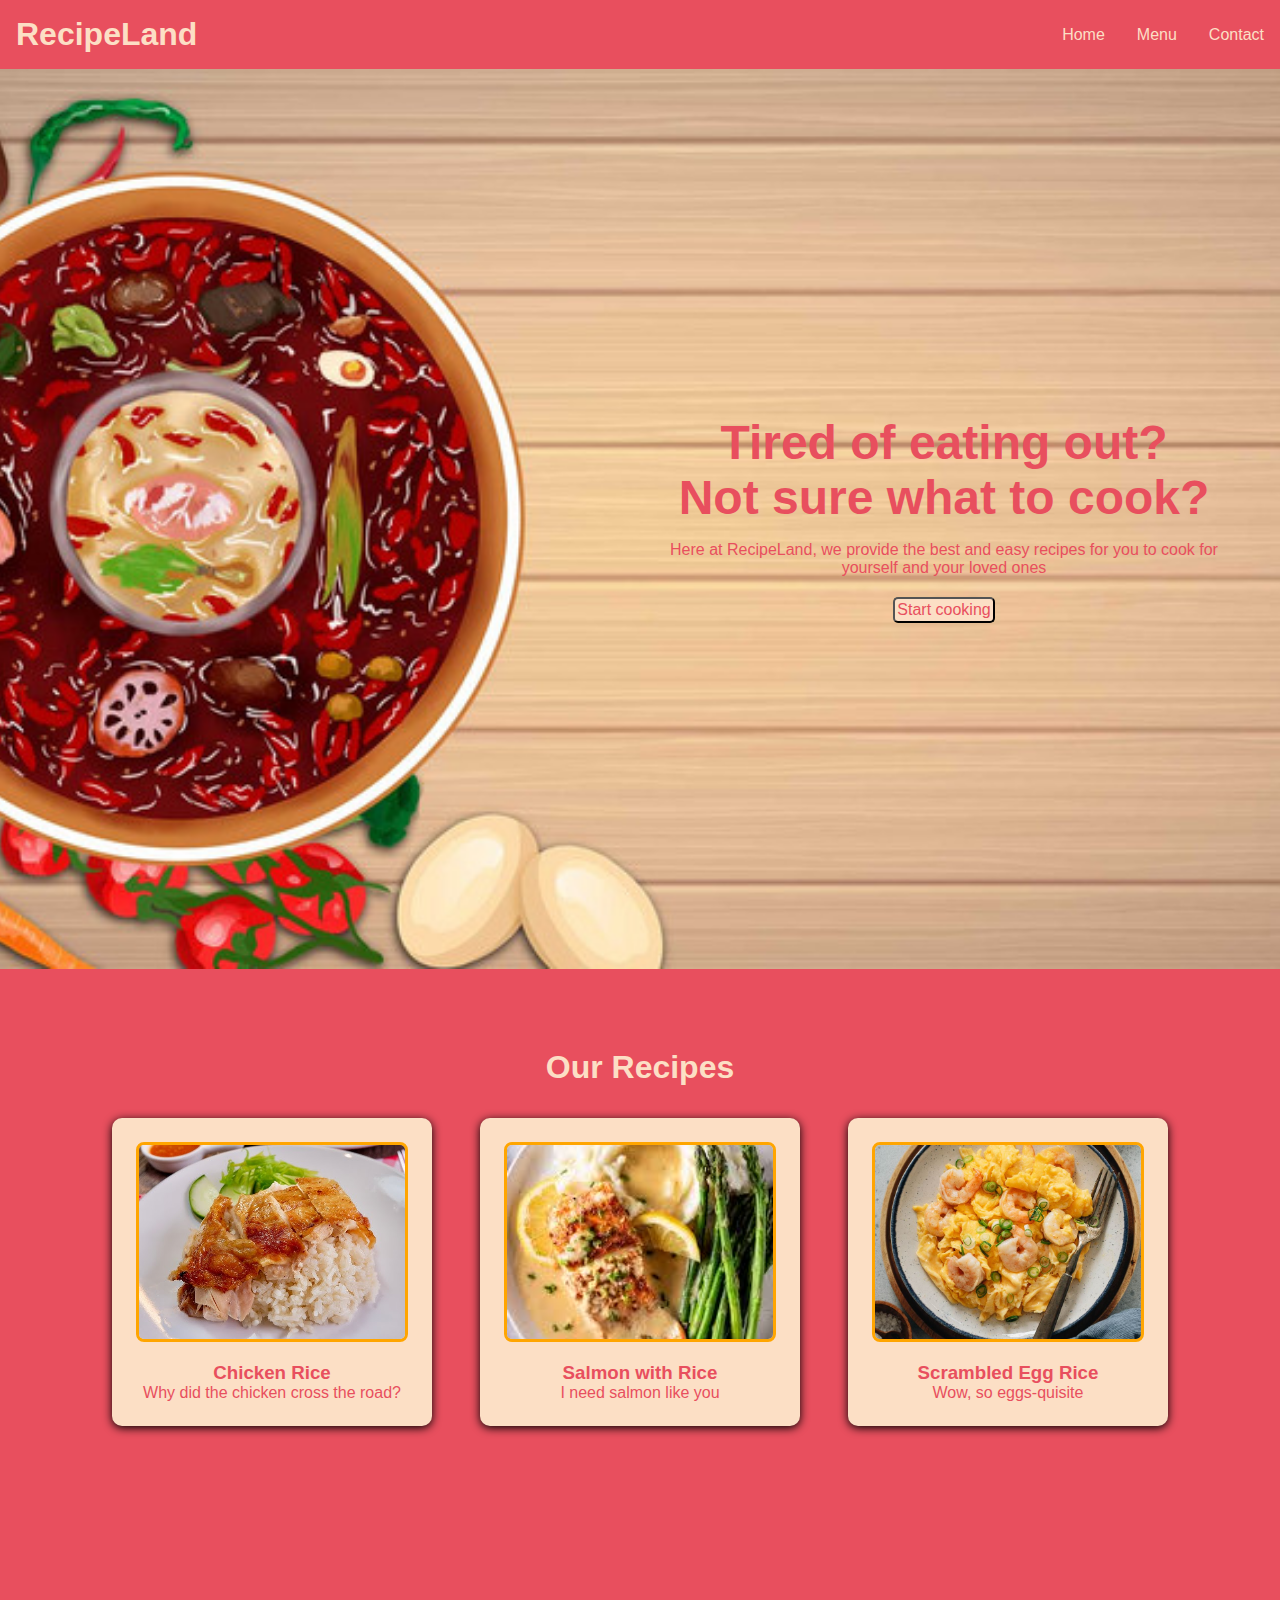
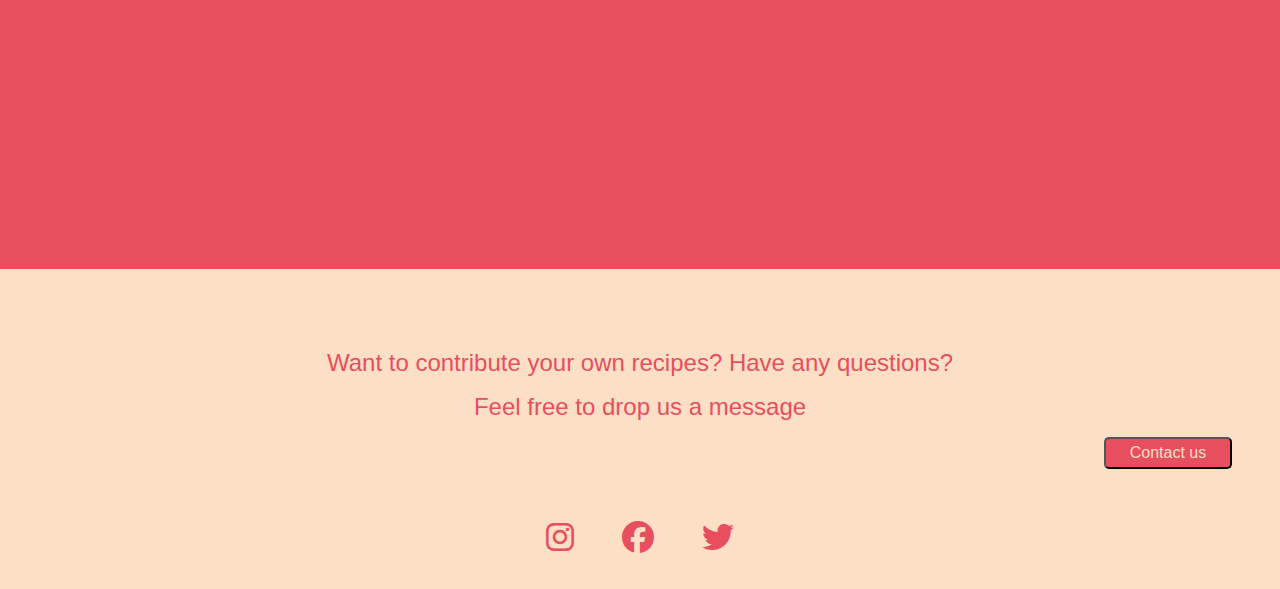
<file: index.html>
<!DOCTYPE html>
<html lang="en">
<head>
    <meta charset="UTF-8">
    <meta name="viewport" content="width=device-width, initial-scale=1.0">
    <title>Recipe</title>
    <link rel="stylesheet" href="https://cdnjs.cloudflare.com/ajax/libs/font-awesome/6.7.2/css/all.min.css" integrity="sha512-Evv84Mr4kqVGRNSgIGL/F/aIDqQb7xQ2vcrdIwxfjThSH8CSR7PBEakCr51Ck+w+/U6swU2Im1vVX0SVk9ABhg==" crossorigin="anonymous" referrerpolicy="no-referrer" />
    <link rel="stylesheet" href="styles.css">
</head>
<body>
    <nav>
        <div class="nav-container">
            <a href="#" class="logo">RecipeLand</a>
            <div class="nav-links">
                <a href="#home">Home</a>
                <a href="#menu">Menu</a>
                <a href="#contact">Contact</a>
            </div>
        </div>        
    </nav>

    <section id="home">
        <div class="hero-content">
            <h1>Tired of eating out? <br> Not sure what to cook?</h1>
            <p>Here at RecipeLand, we provide the best and easy recipes for you to cook for yourself and your loved ones</p>
            <button><a href="#menu" class="btn">Start cooking</a></button>
        </div>
    </section>

    <section id="menu">
        <h2>Our Recipes</h2>
        <div class="menu-grid">
            <div class="menu-items">
                <img src="./recipes/chickenrice.jpg" alt="">
                <h3><a href="./recipes/chickenrice.html">Chicken Rice</a></h3>
                <p>Why did the chicken cross the road?</p>
            </div>
            <div class="menu-items">
                <img src="./recipes/salmon.jpeg" alt="">
                <h3><a href="./recipes/salmon.html">Salmon with Rice</a></h3>
                <p>I need salmon like you</p>
            </div>
            <div class="menu-items">
                <img src="./recipes/scrambledeggrice.jpg" alt="">
                <h3><a href="./recipes/scrambledeggrice.html">Scrambled Egg Rice</a></h3>
                <p>Wow, so eggs-quisite</p>
            </div>
        </div>
    </section>
    
    <section id="contact">
        <p>Want to contribute your own recipes? Have any questions?</p>
        <p>Feel free to drop us a message</p>
        <div class="button">
            <button class="message"><a href="./contact.html">Contact us</a></button>
        </div>
    </section>

    <footer>
        <div class="footer-content">
            <div class="footer-links">
                <i class="fa-brands fa-instagram"></i>
                <i class="fa-brands fa-facebook"></i>
                <i class="fa-brands fa-twitter"></i>
            </div>
        </div>
    </footer>
</body>
</html>
</file>
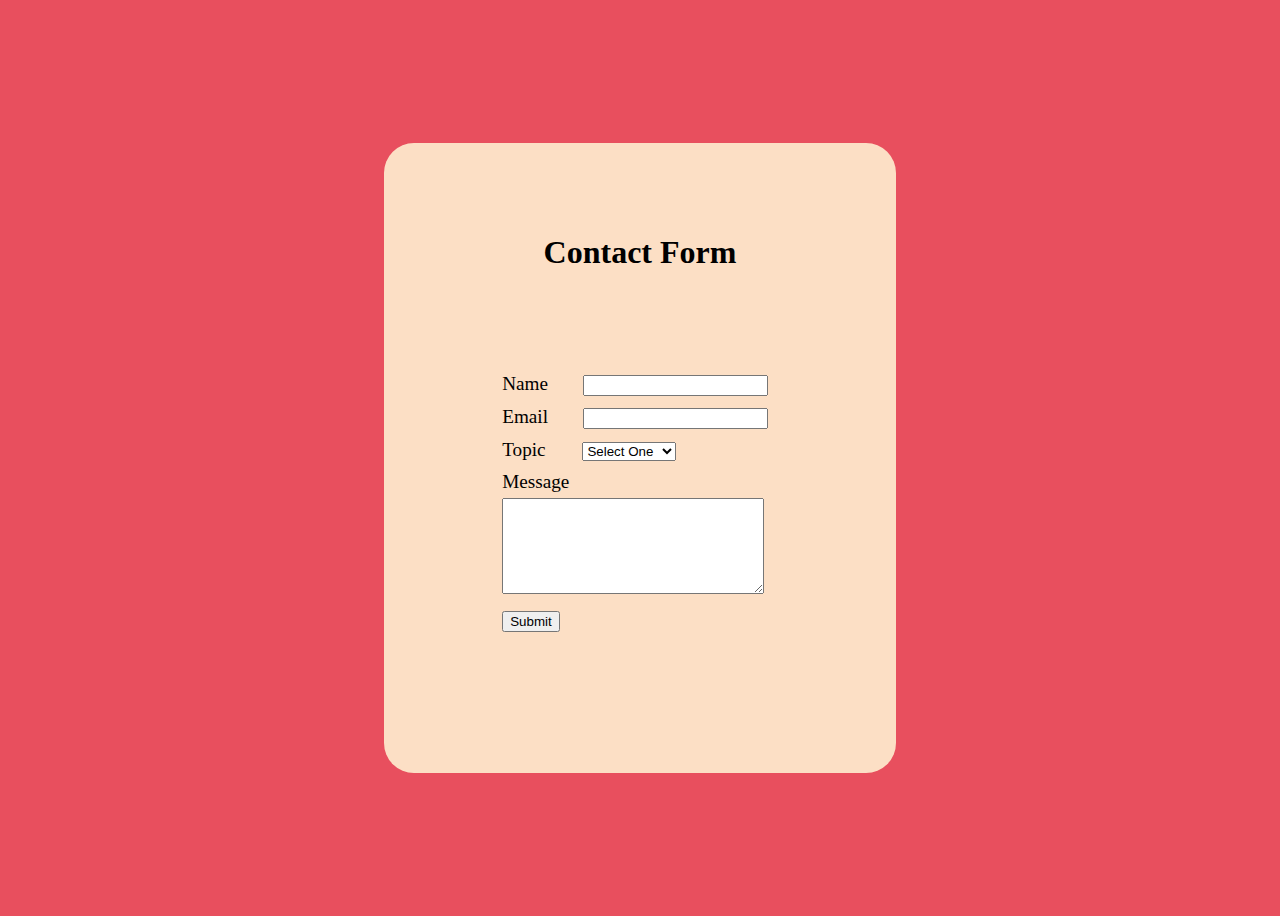
<file: contact.html>
<!DOCTYPE html>
<html lang="en">
<head>
    <meta charset="UTF-8">
    <meta name="viewport" content="width=device-width, initial-scale=1.0">
    <title>Contact Us</title>
    <link rel="stylesheet" href="./contact.css">
</head>
<body>
    <form id="form">
        <div class="form-container">
            <h1>Contact Form</h1>
            <div class="questions">

                <div class="name">
                    <label>Name</label>
                    <input type="text" class="inputs">
                </div>
                <div class="email">
                    <label>Email</label>
                    <input type="email" class="inputs">
                </div>
                <div class="topic">
                    <label>Topic</label>
                    <select class="inputs">
                        <option selected disabled>Select One</option>
                        <option>Contribution</option>
                        <option>Question</option>
                        <option>Others</option>
                    </select>
                </div>
                <div class="message">
                    <label>Message</label>
                    <br>
                    <textarea class="inputs"></textarea>
                </div>
                <button>Submit</button>
            </div>
        </div>
    </form>
</body>
</html>
</file>
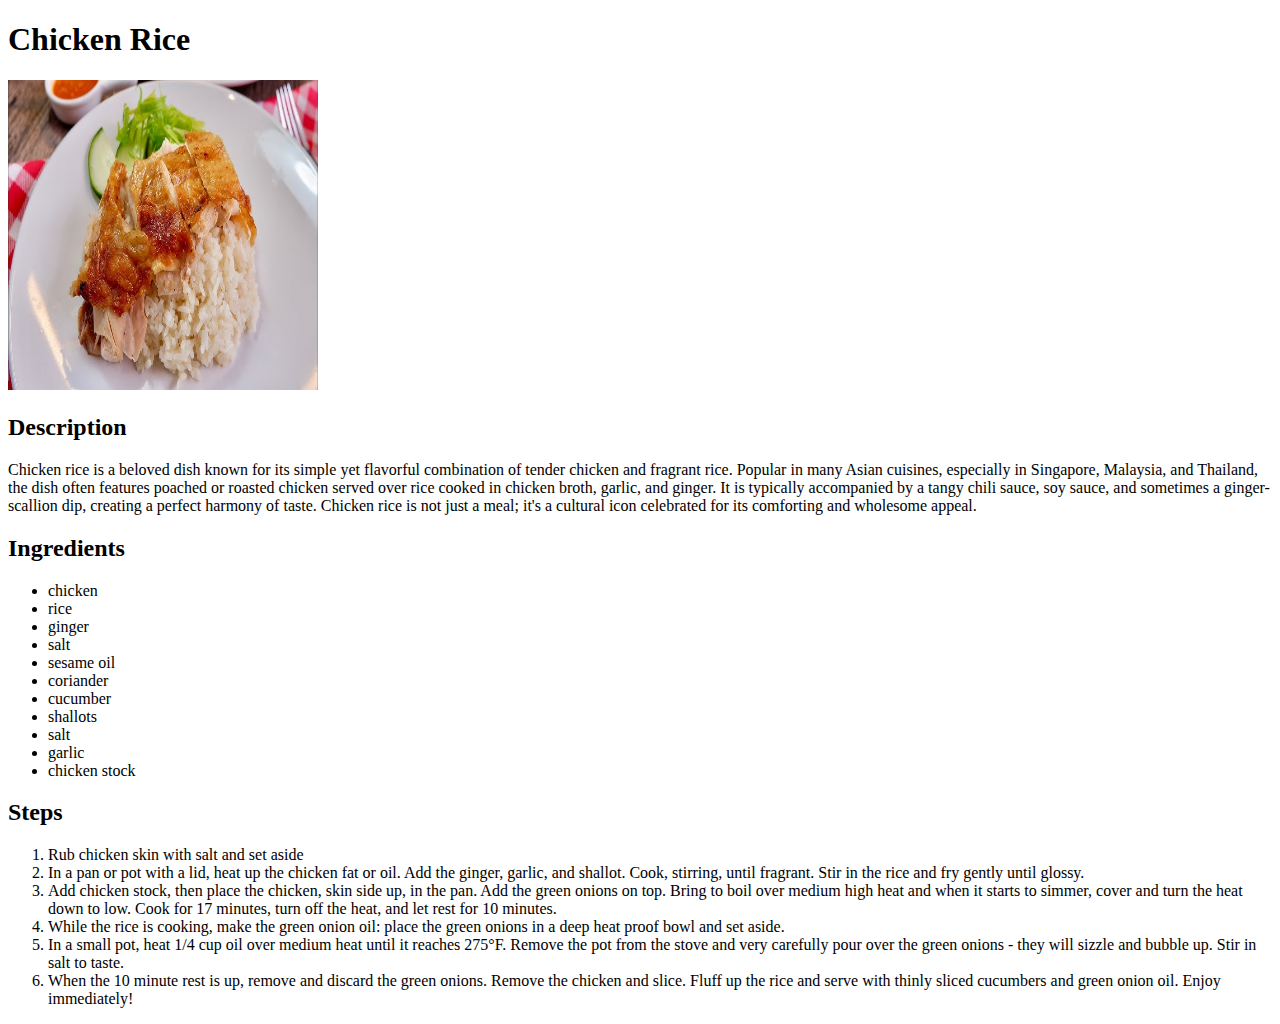
<file: recipes/chickenrice.html>
<!DOCTYPE html>
<html lang="en">
<head>
    <meta charset="UTF-8">
    <meta name="viewport" content="width=device-width, initial-scale=1.0">
    <title>Document</title>
</head>
<body>
    <h1>Chicken Rice</h1>
    <img src="chickenrice.jpg" width = '310' height = '310'>

    <h2>Description</h2>
    <p>Chicken rice is a beloved dish known for its simple yet flavorful 
        combination of tender chicken and fragrant rice. Popular in many 
        Asian cuisines, especially in Singapore, Malaysia, and Thailand, 
        the dish often features poached or roasted chicken served over 
        rice cooked in chicken broth, garlic, and ginger. It is typically 
        accompanied by a tangy chili sauce, soy sauce, and sometimes a 
        ginger-scallion dip, creating a perfect harmony of taste. 
        Chicken rice is not just a meal; it's a cultural icon celebrated 
        for its comforting and wholesome appeal.</p>
    
    <h2>Ingredients</h2>
    <ul>
        <li>chicken</li>
        <li>rice</li>
        <li>ginger</li>
        <li>salt</li>
        <li>sesame oil</li>
        <li>coriander</li>
        <li>cucumber</li>
        <li>shallots</li>
        <li>salt</li>
        <li>garlic</li>
        <li>chicken stock</li>
    </ul>

    <h2>Steps</h2>
    <ol>
        <li>Rub chicken skin with salt and set aside</li>
        <li>In a pan or pot with a lid, heat up the chicken fat or oil. 
            Add the ginger, garlic, and shallot. Cook, stirring, until 
            fragrant. Stir in the rice and fry gently until glossy.</li>
        <li>Add chicken stock, then place the chicken, skin side up, in the 
            pan. Add the green onions on top. Bring to boil over medium high 
            heat and when it starts to simmer, cover and turn the heat down 
            to low. Cook for 17 minutes, turn off the heat, and let rest for 
            10 minutes.</li>
        <li>While the rice is cooking, make the green onion oil: place the 
            green onions in a deep heat proof bowl and set aside.</li>
        <li>In a small pot, heat 1/4 cup oil over medium heat until it 
            reaches 275°F. Remove the pot from the stove and very carefully 
            pour over the green onions - they will sizzle and bubble up. 
            Stir in salt to taste.</li>
        <li>When the 10 minute rest is up, remove and discard the green 
            onions. Remove the chicken and slice. Fluff up the rice and 
            serve with thinly sliced cucumbers and green onion oil. 
            Enjoy immediately!</li>
    </ol>
</body>
</html>
</file>
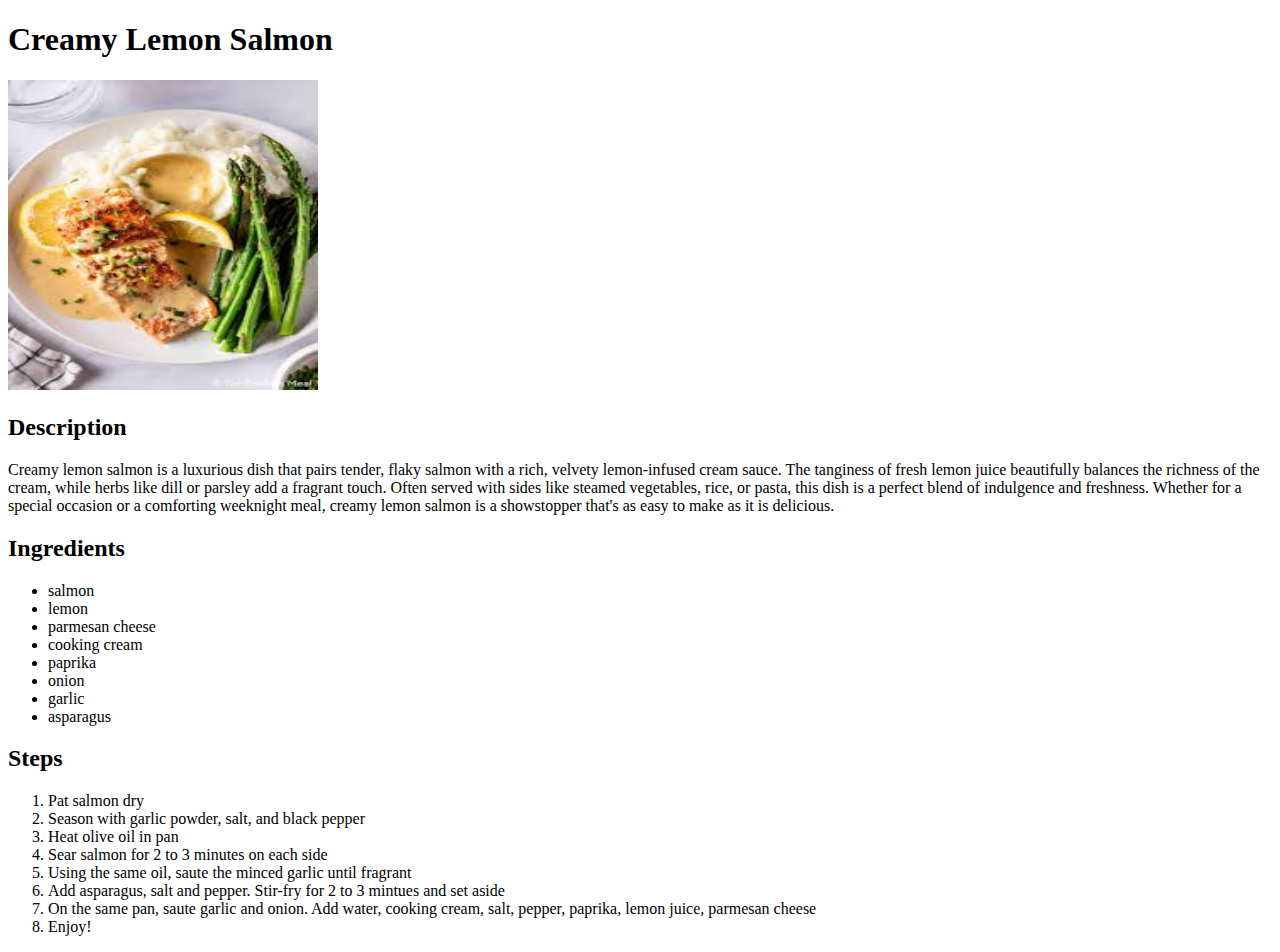
<file: recipes/salmon.html>
<!DOCTYPE html>
<html lang="en">
<head>
    <meta charset="UTF-8">
    <meta name="viewport" content="width=device-width, initial-scale=1.0">
    <title>Document</title>
</head>
<body>
    <h1>Creamy Lemon Salmon</h1>
    <img src="salmon.jpeg" width="310" height="310">

    <h2>Description</h2>
    <p>Creamy lemon salmon is a luxurious dish that pairs tender, flaky 
        salmon with a rich, velvety lemon-infused cream sauce. 
        The tanginess of fresh lemon juice beautifully balances the 
        richness of the cream, while herbs like dill or parsley add a 
        fragrant touch. Often served with sides like steamed vegetables, 
        rice, or pasta, this dish is a perfect blend of indulgence and 
        freshness. Whether for a special occasion or a comforting weeknight 
        meal, creamy lemon salmon is a showstopper that's as easy to make as 
        it is delicious.</p>

    <h2>Ingredients</h2>
    <ul>
        <li>salmon</li>
        <li>lemon</li>
        <li>parmesan cheese</li>
        <li>cooking cream</li>
        <li>paprika</li>
        <li>onion</li>
        <li>garlic</li>
        <li>asparagus</li>
    </ul>

    <h2>Steps</h2>
    <ol>
        <li>Pat salmon dry</li>
        <li>Season with garlic powder, salt, and black pepper</li>
        <li>Heat olive oil in pan</li>
        <li>Sear salmon for 2 to 3 minutes on each side</li>
        <li>Using the same oil, saute the minced garlic until fragrant</li>
        <li>Add asparagus, salt and pepper. Stir-fry for 2 to 3 mintues and 
            set aside</li>
        <li>On the same pan, saute garlic and onion. Add water, cooking 
            cream, salt, pepper, paprika, lemon juice, parmesan cheese</li>
        <li>Enjoy!</li>
    </ol>
</body>
</html>
</file>
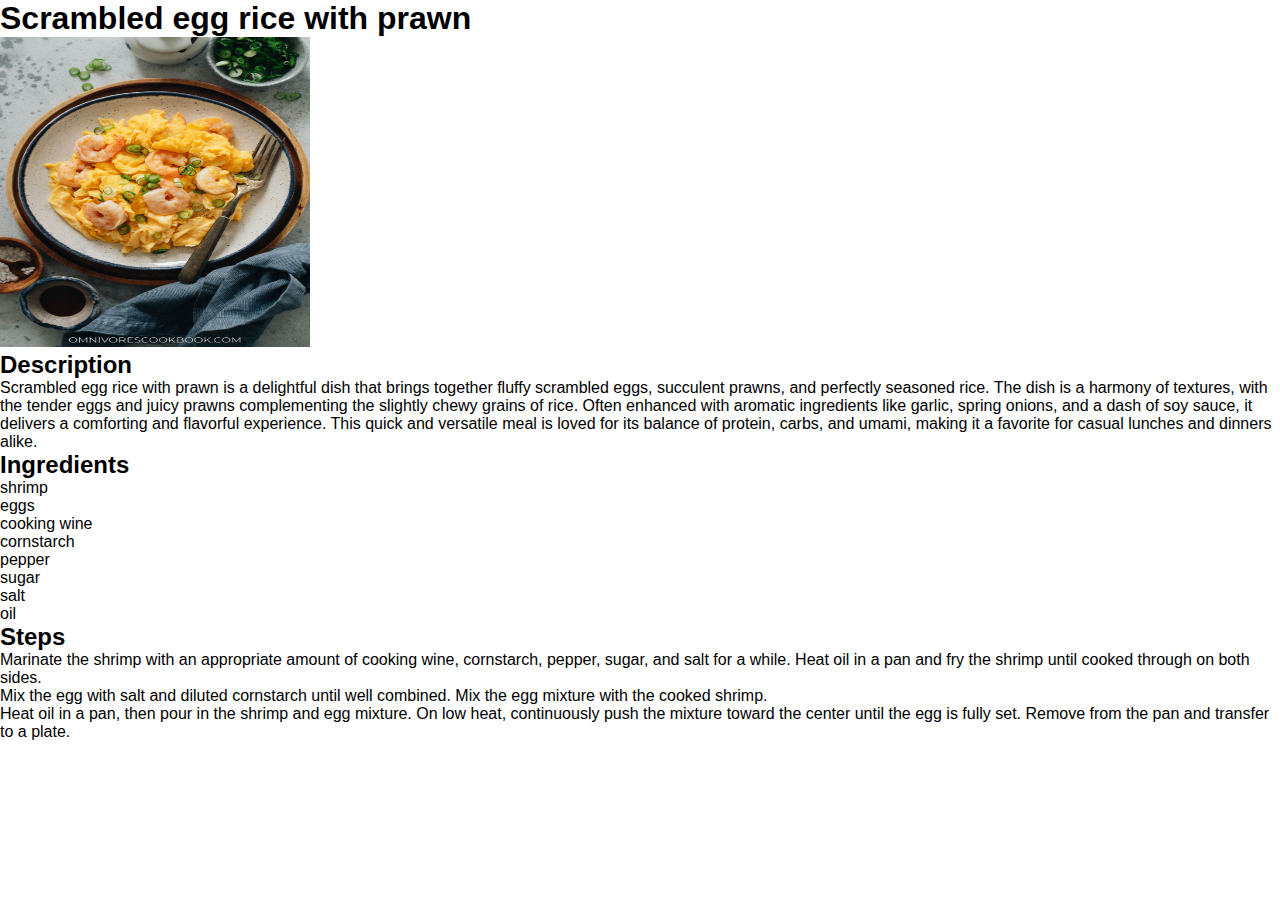
<file: recipes/scrambledeggrice.html>
<!DOCTYPE html>
<html lang="en">
<head>
    <meta charset="UTF-8">
    <meta name="viewport" content="width=device-width, initial-scale=1.0">
    <title>Document</title>
    <link rel="stylesheet" href="../styles.css">
</head>
<body>
    <h1 class=" food title">Scrambled egg rice with prawn</h1>
    <img src="scrambledeggrice.jpg" width="310" height="310">

    <h2 class="title">Description</h2>
    <p class="description">Scrambled egg rice with prawn is a delightful dish that brings 
        together fluffy scrambled eggs, succulent prawns, and perfectly 
        seasoned rice. The dish is a harmony of textures, with the tender 
        eggs and juicy prawns complementing the slightly chewy grains of 
        rice. Often enhanced with aromatic ingredients like garlic, spring 
        onions, and a dash of soy sauce, it delivers a comforting and 
        flavorful experience. This quick and versatile meal is loved for 
        its balance of protein, carbs, and umami, making it a favorite for 
        casual lunches and dinners alike.</p>

    <h2 class="title">Ingredients</h2>
    <ul class="unordered list">
        <li>shrimp</li>
        <li>eggs</li>
        <li>cooking wine</li>
        <li>cornstarch</li>
        <li>pepper</li>
        <li>sugar</li>
        <li>salt</li>
        <li>oil</li>
    </ul>

    <h2 class="title">Steps</h2>
    <ol class="ordered list">
        <li>Marinate the shrimp with an appropriate amount of cooking wine, 
            cornstarch, pepper, sugar, and salt for a while. Heat oil in a 
            pan and fry the shrimp until cooked through on both sides.</li>
        <li>Mix the egg with salt and diluted cornstarch until well combined. 
            Mix the egg mixture with the cooked shrimp.</li>
        <li>Heat oil in a pan, then pour in the shrimp and egg mixture. On 
            low heat, continuously push the mixture toward the center until 
            the egg is fully set. Remove from the pan and transfer to a 
            plate.</li>
    </ol>
</body>
</html>
</file>
<file: styles.css>
* {
    margin: 0;
    padding: 0;
    box-sizing: border-box;
    font-family: 'Arial', sans-serif;
}

nav {
    background-color: #e84f5e;
    padding: 1rem;
}

.nav-container {
    display: flex;
    justify-content: space-between;
    align-items: center;
}

.logo {
    text-decoration: none;
    color: #fcdfc5;
    font-size: 2rem;
    font-weight: bold;
}

.nav-links {
    display: flex;
    gap: 2rem;
    font-size: 1rem;
}

.nav-links a {
    text-decoration: none;
    color: #fcdfc5;
}

.nav-links a:hover {
    color: gray;
}

section {
    padding: 5rem 2rem;
}

#home {
    min-height: 100vh;
    display: flex;
    justify-content: flex-end;
    align-items: center;
    text-align: center;
    background-image: url("background3.jpg!sw800");
    background-size: cover;
    background-position: center;
    color: #e84f5e;
}

.hero-content {
    width: 50%;
}

.hero-content h1{
    font-size: 3rem;
    margin-bottom: 1rem;
}

.hero-content button {
    margin-top: 20px;
    font-size: 1rem;
    padding: 2px;
    border-radius: 5px;
    background-color: #fcdfc5;
}

.btn {
    color: #e84f5e;
}

.hero-content a{
    text-decoration: none;
}

.hero-content button:hover{
    background-color: #e84f5e;
}

.hero-content a:hover {
    color: #fcdfc5;
}

#menu {
    text-align: center;
    min-height: 100vh;
    display: flex;
    flex-direction: column;
    background-color: #e84f5e;
}

#menu h2 {
    color: #fcdfc5;
    font-size: 2rem;
}

.menu-grid {
    /* display: grid;
    grid-template-columns: repeat(auto-fit, minmax(250px, 1fr));
    gap: 2rem;
    max-width: 1200px;
    margin: 2rem auto; */
    display: flex;
    justify-content: space-evenly;
    margin: 2rem;
}

.menu-items {
    background: #fcdfc5;
    color: #e84f5e;
    padding: 1.5rem;
    border-radius: 10px;
    box-shadow: 0 2px 10px rgb(0, 0, 0);
    transition: transform 0.3s;
    width: 25vw;
}

.menu-items:hover {
    transform: translateY(-5px);
}

.menu-items img {
    width: 100%;
    height: 200px;
    object-fit: cover;
    border-radius: 8px;
    margin-bottom: 1rem;
    border: 3px solid orange;
}

.menu-items a{
    text-decoration: none;
    color: #e84f5e;
}

#contact {
    background-color: #fcdfc5;
    color: #e84f5e;
    text-align: center;
    padding-bottom: 0;
}

#contact p {
    font-size: 1.5rem;
    margin-bottom: 1rem;
}

.button {
    display: flex;
    justify-content: flex-end;
}

#contact button {
    font-size: 1rem;
    padding: 5px;
    border-radius: 5px;
    margin: 0 16px 16px 0;
    width: 10vw;
    background-color: #e84f5e;
}

.message a {
    text-decoration: none;
    color: #fcdfc5;
}

footer {
    padding: 1rem;
    background-color: #fcdfc5;
    color: #e84f5e;
}

.footer-content {
    display: flex;
    flex-direction: column;
    justify-content: center;
    align-items: center;
    font-size: 1.5rem;
}

.footer-links {
    font-size: 2rem;
    margin: 20px 0;
    display: flex;
    gap: 3rem;
}

.footer-links i:hover {
    animation: float 500ms infinite alternate-reverse;
    transition: all 300ms;
}

@keyframes float {
    0% {
        transform: translateY(0);
    }
    100% {
        transform: translateY(-10px);
    }
}
</file>
<file: contact.css>
body {
    display: flex;
    justify-content: center;
    align-items: center;
    min-height: 100vh;
    background-color: #e84f5e;
}

.form-container {
    background-color: #fcdfc5;
    min-height: 70vh;
    min-width: 40vw;
    display: flex;
    flex-direction: column;
    justify-content: space-evenly;
    align-items: center;
    border-radius: 30px;
}

h1 {
    margin: 0;
}

.questions {
    margin: 0 0 50px 0;
    font-size: 1.2rem;
}

.name, .email, .topic, .message {
    margin: 10px 10px 10px 0;
}

.name input {
    margin-left: 30px;
}

.email input {
    margin-left: 30px;
}

.topic .inputs {
    margin-left: 32px;
}

.message textarea {
    margin-top: 5px;
    width: 20vw;
    height: 10vh;
}
</file>
